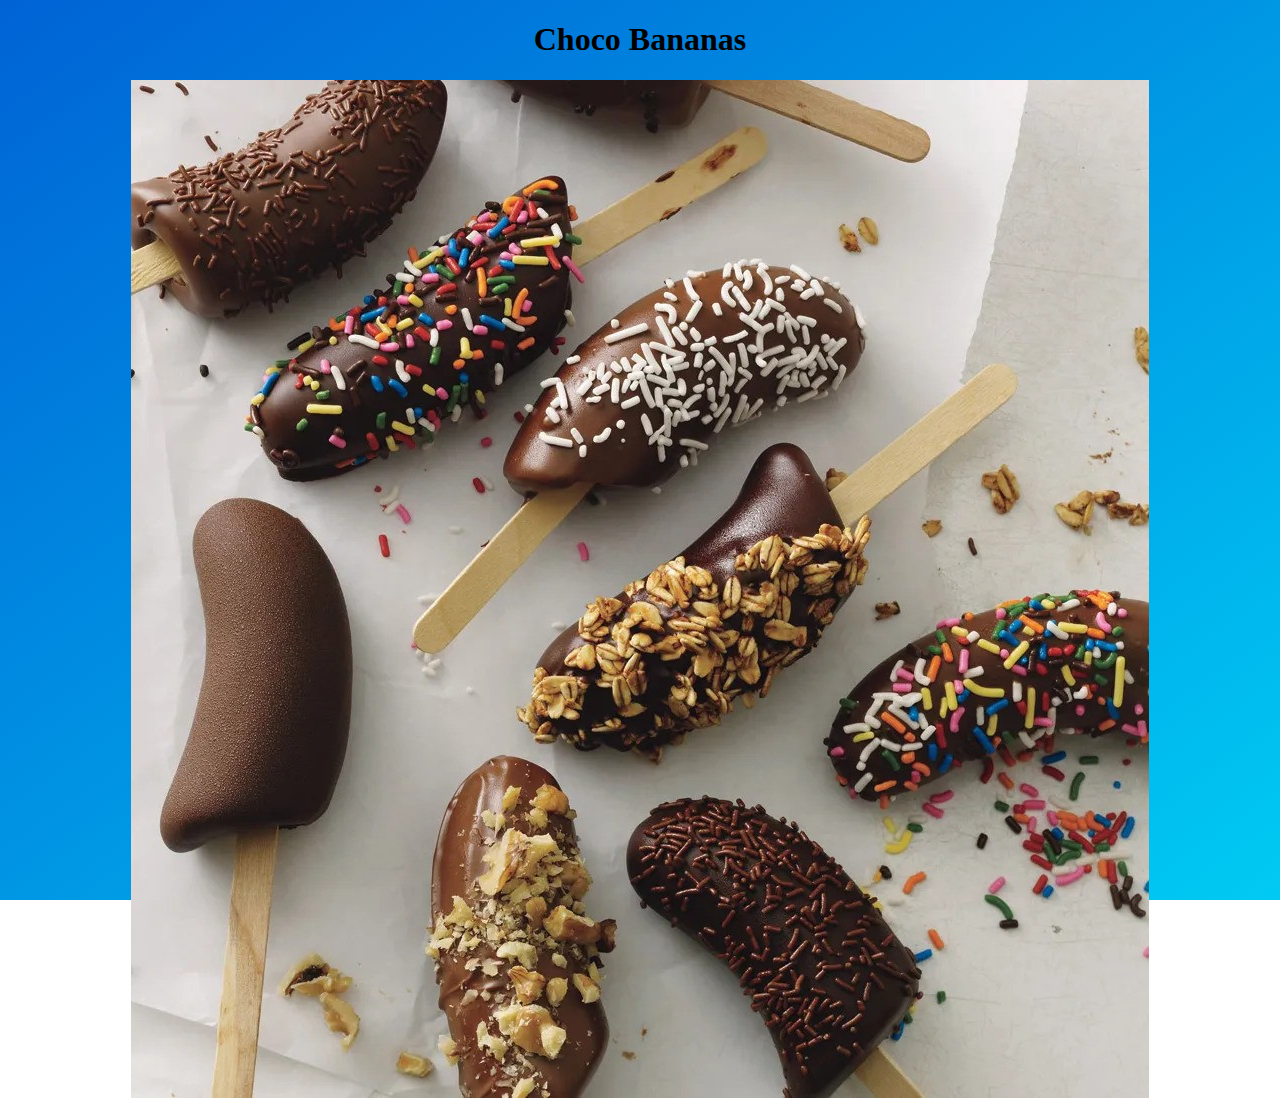
<file: recipes/choco-bananas.html>
<!DOCTYPE html>

<html lang="en">
  <head>
    <meta charset="UTF-8">
    <link rel="stylesheet" type="text/css" href="../styles.css">
    <link rel="icon" type="image/x-icon" href="../images/odin-project-logo.svg">
    <title>Odin Recipes: Choco Bananas</title>
  </head>
  <body>
    <h1>Choco Bananas</h1>
    <img alt="Choco Bananas Image" src="/images/choco_bananas.jpg">
  </body>
</html>
</file>
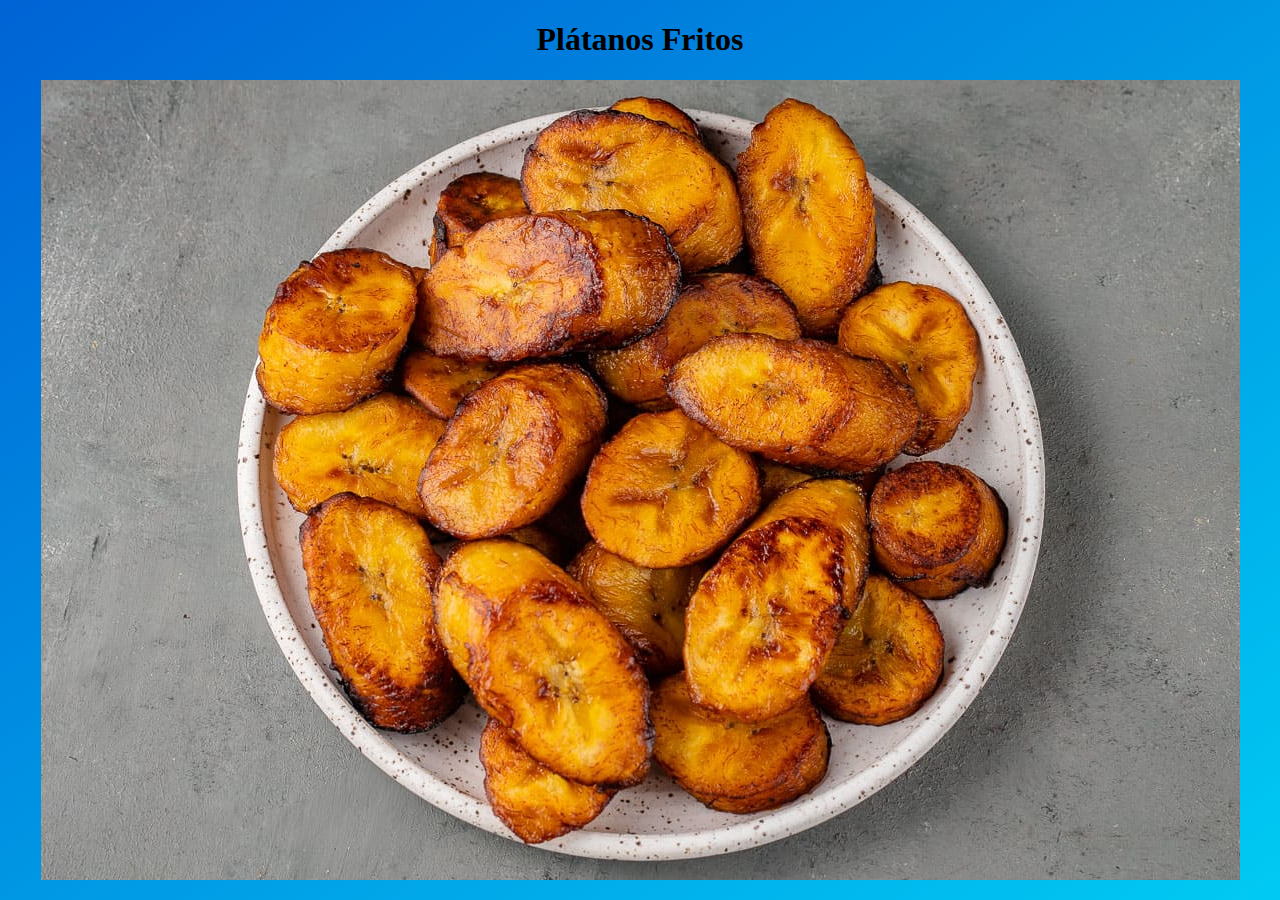
<file: recipes/platanos-fritos.html>
<!DOCTYPE html>

<html lang="en">
<head>
    <meta charset="UTF-8">
    <link rel="stylesheet" type="text/css" href="../styles.css">
    <link rel="icon" type="image/x-icon" href="../images/odin-project-logo.svg">
    <title>Odin Recipes: Plátanos Fritos</title>
</head>
    <body>
        <h1>Plátanos Fritos</h1>
        <img alt="Plátanos Fritos Image" src="/images/platanos_fritos.jpg">
    </body>
</html>
</file>
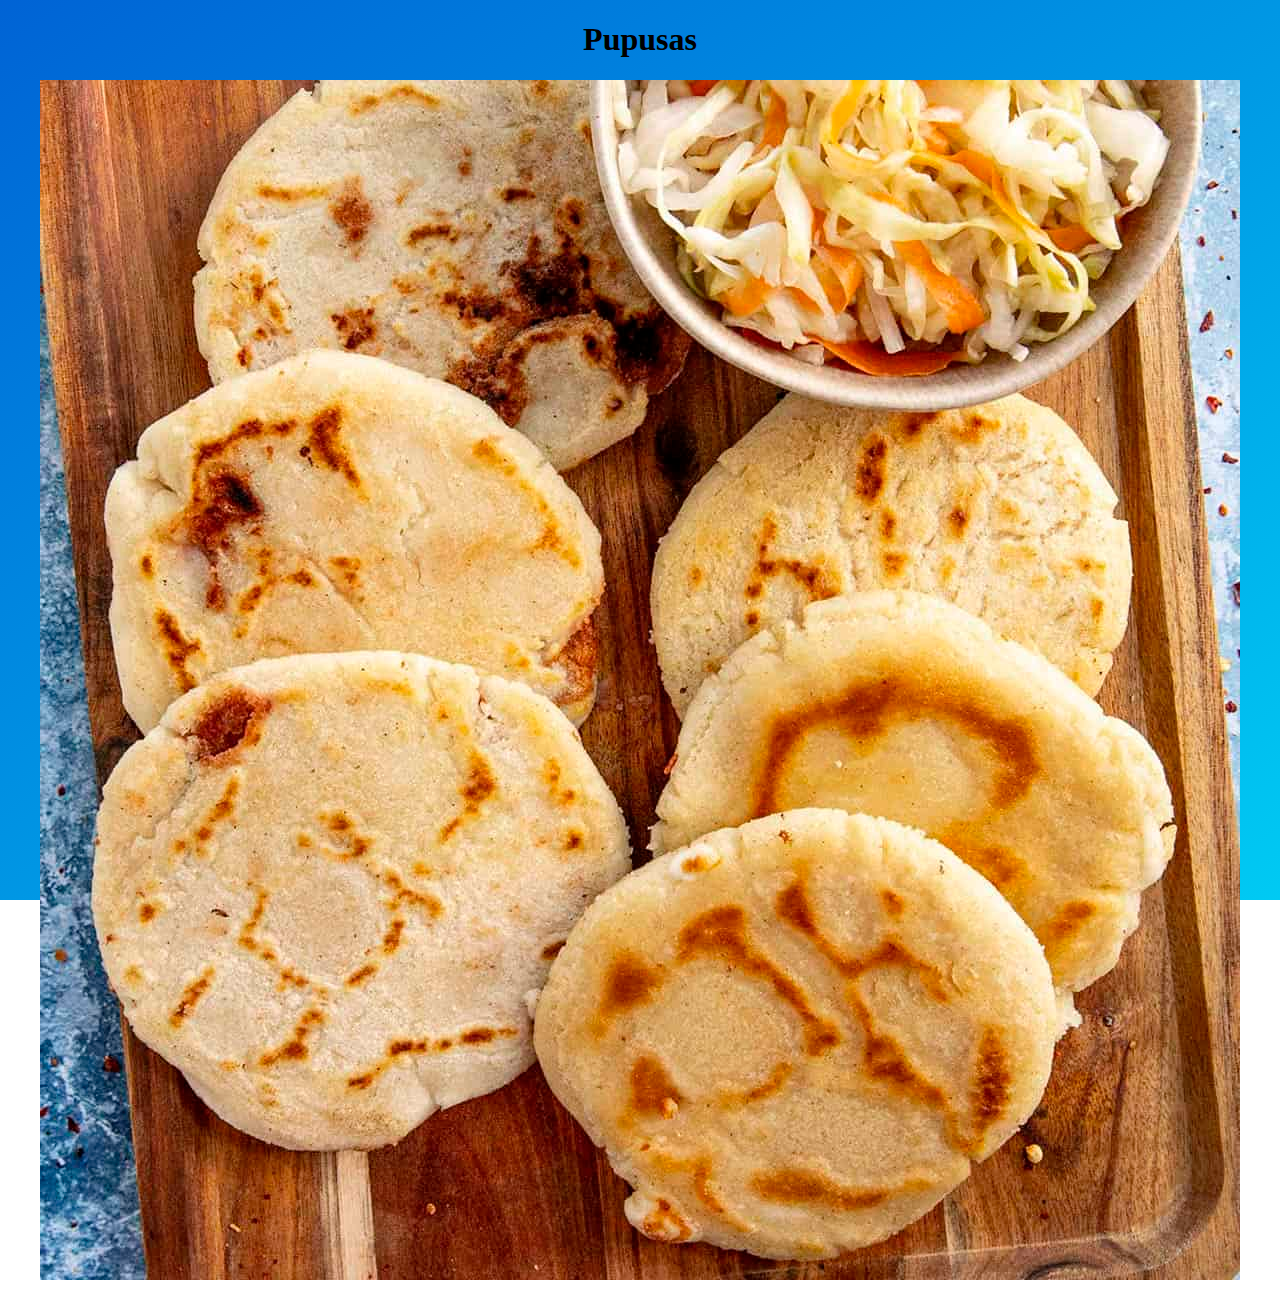
<file: recipes/pupusas.html>
<!DOCTYPE html>
<html lang="en">
    <head>
        <meta charset="UTF-8">
        <link rel="stylesheet" type="text/css" href="../styles.css">
        <link rel="icon" type="image/x-icon" href="../images/odin-project-logo.svg">
        <title>Odin Recipes: Pupusas</title>
    </head>
    <body>
        <h1>Pupusas</h1>
        <img alt="Pupusas Image" src="/images/pupusas.jpg">
    </body>
</html>
</file>
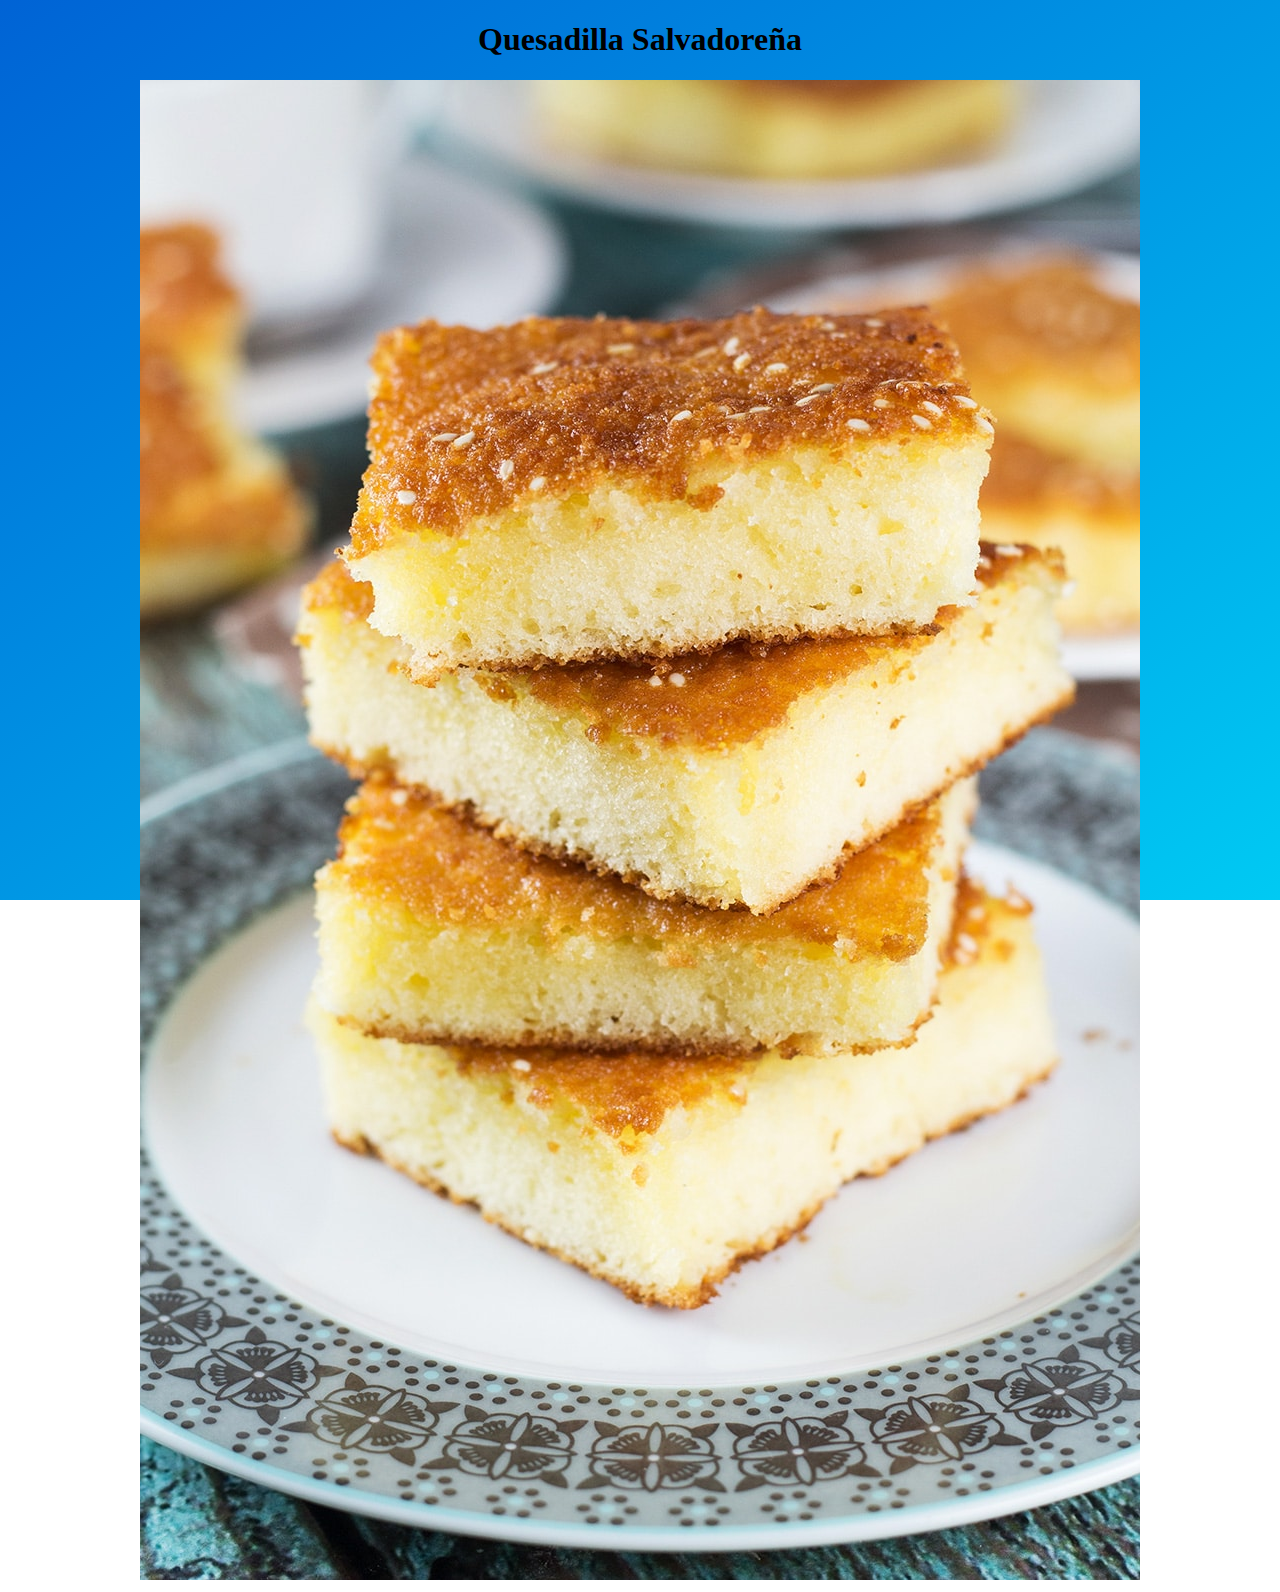
<file: recipes/quesadilla.html>
<!DOCTYPE html>

<html lang="en">
  <head>
    <meta charset="UTF-8">
    <link rel="stylesheet" type="text/css" href="../styles.css">
    <link rel="icon" type="image/x-icon" href="../images/odin-project-logo.svg">
    <title>Odin Recipes: Pupusas</title>
  </head>
  <body>
    <h1>Quesadilla Salvadoreña</h1>
    <img alt="Quesadilla Salvadoreña Image" src="/images/quesadilla.jpg">
  </body>
</html>
</file>
<file: styles.css>
/* CSS Variables */
:root {
    --blue-gradient: linear-gradient(to bottom right, #0063D5, #00CAF3);
    --white: #ffffff;
    --black: #000000;
}

/* Custom Fonts */
@font-face {
    font-family: Norse;
    src: url('../odin-recipes/fonts/Norse.otf');
}

@font-face {
    font-family: Norsebold;
    src: url('../odin-recipes/fonts/Norsebold.otf');
}

/* Font Styles */
.norse-regular {
    font-family: Norse, sans-serif;
    font-style: normal;
}

.norse-bold {
    font-family: Norsebold, sans-serif;
    font-style: normal;
}

/* HTML Styles */
body {
    background: var(--blue-gradient);
    background-repeat: no-repeat;
    background-attachment: fixed ;
    color: black;
    text-align: center;
    overflow: hidden;
}

/* Main Heading Styles */
.main-heading {
    font-size: 100px;
    animation-name: main-heading-animation;
    animation-duration: 2s;
}

/* Main Heading Animation */
@keyframes main-heading-animation {
    from {color: rgba(0, 0, 0, 0); }
    to {color: rgba(0, 0, 0, 1); }
}

/* Anchor Tag Styles*/
a {
    text-decoration: none;
    color: black;
}
</file>
